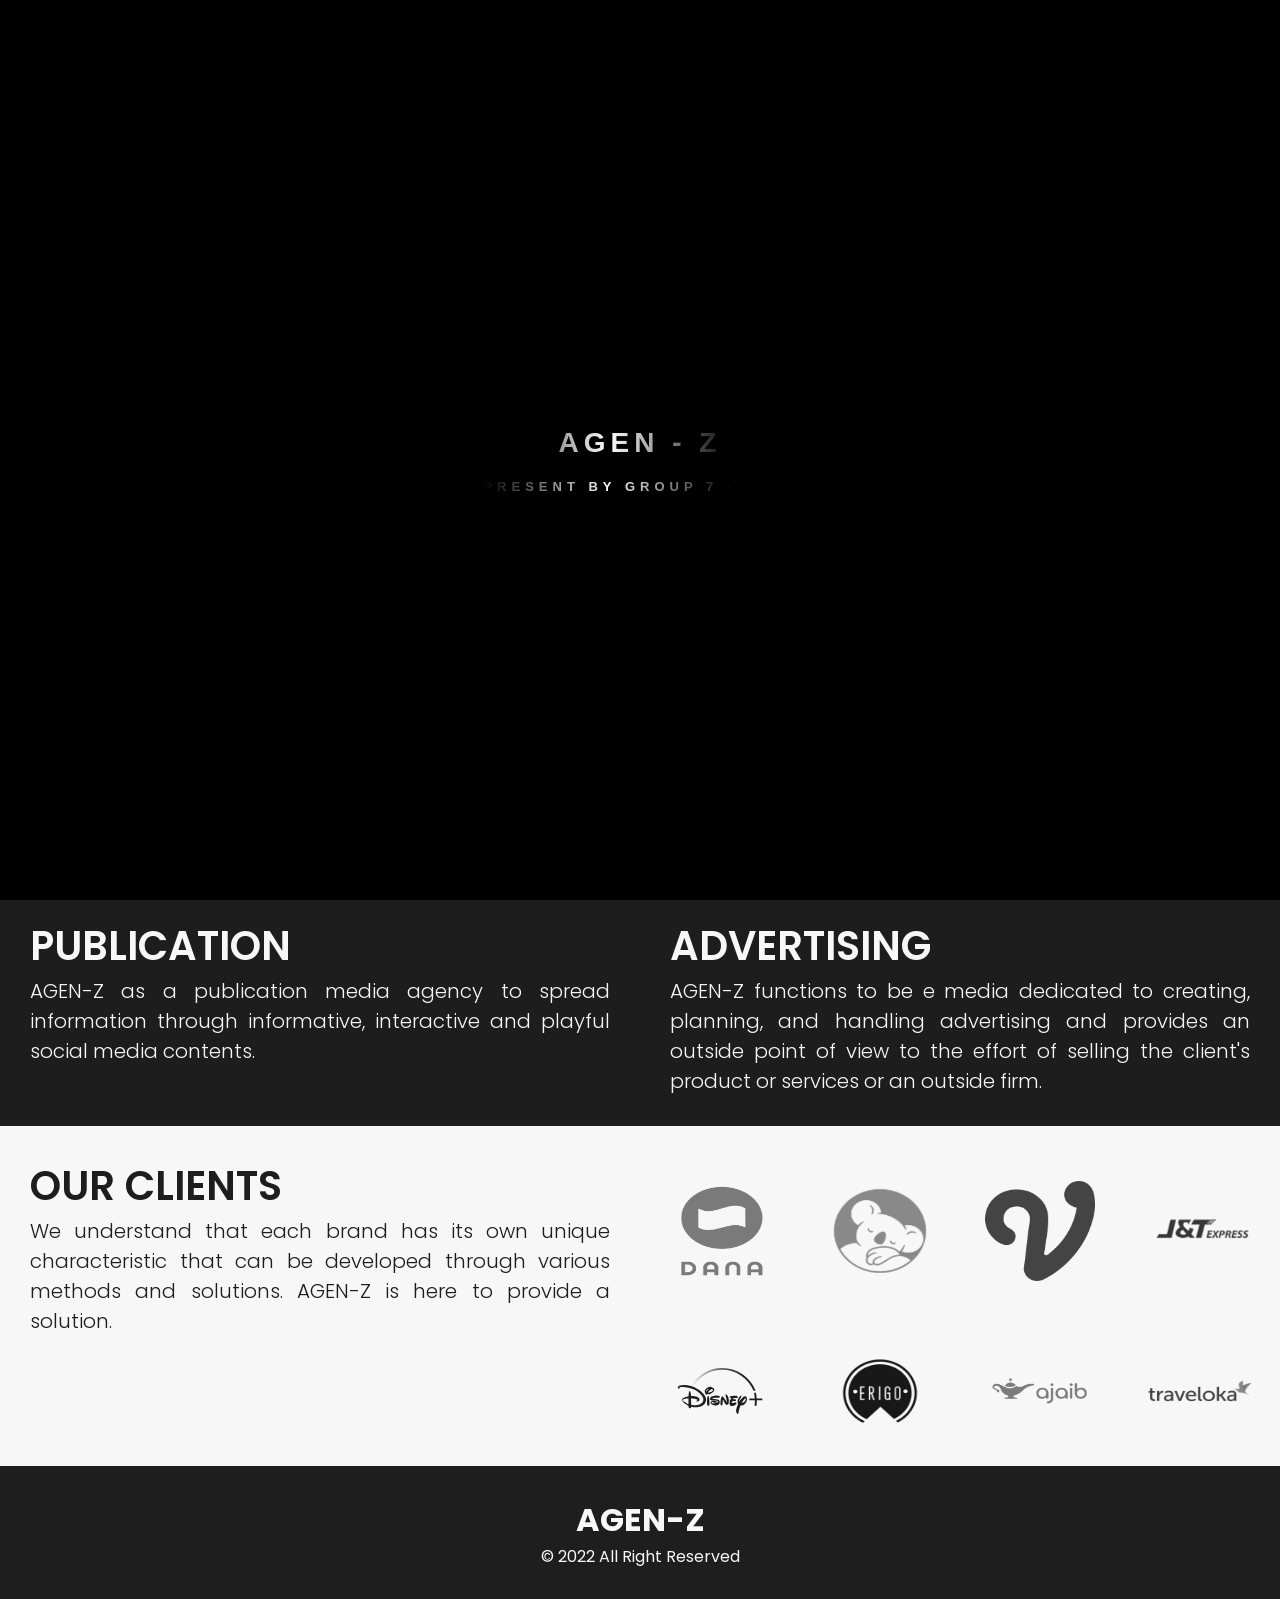
<file: index.html>
<!DOCTYPE html>
<html lang="en">
<head>
    <!-- Required meta tags -->
    <meta charset="utf-8">
    <meta name="viewport" content="width=device-width, initial-scale=1, shrink-to-fit=no">

    <!-- Styles -->
    <link rel="stylesheet" href="./asset/css/styles.css">
    <link rel="preconnect" href="https://fonts.googleapis.com">
    <link rel="preconnect" href="https://fonts.gstatic.com" crossorigin>  
    <link rel="stylesheet" href="https://cdnjs.cloudflare.com/ajax/libs/font-awesome/5.15.4/css/all.min.css"
        integrity="sha512-1ycn6IcaQQ40/MKBW2W4Rhis/DbILU74C1vSrLJxCq57o941Ym01SwNsOMqvEBFlcgUa6xLiPY/NS5R+E6ztJQ=="
        crossorigin="anonymous" referrerpolicy="no-referrer" />
    <link href="https://fonts.googleapis.com/css2?family=Bebas+Neue&family=Poppins:ital,wght@0,200;0,300;0,400;0,500;0,700;0,800;0,900;1,200;1,300;1,400;1,500;1,700;1,800;1,900&display=swap"
        rel="stylesheet">
    <link href="https://fonts.googleapis.com/icon?family=Material+Icons" rel="stylesheet">

    <!-- Script & Jquery -->
    <script src="https://code.jquery.com/jquery-3.6.0.js" integrity="sha256-H+K7U5CnXl1h5ywQfKtSj8PCmoN9aaq30gDh27Xc0jk=" crossorigin="anonymous"></script>
    <script src="/asset/js/script.js"></script>
    <title>Company Profile | Group 7 | 2SE4</title>
</head>
<body>
    <!-- Start Header -->
    <nav>
        <ul class="menu">
            <li class="logo"><a href="#home"><img src="asset/image/AGEN-Z LOGO.png" alt="" /></a></li>
            <li class="item current"><a href="home.html">Home</a></li>
            <li class="item"><a href="company.html">Company</a></li>
            <li class="item"><a href="contact.html">Contact</a></li>
            <li class="toggle"><a href="#"><span class="fa fa-bars"></span></a></li>
        </ul>
    </nav>
    <!-- End Header -->

    <section class="splash-screen">
        <div class="preloader">
            <div class="loading">
                <div class="text">
                    <p class="text-1">AGEN - Z</p>
                    <p style="font-size: 13px;">present by Group 7 - 2SE4</p>
                </div>
            </div>
        </div>
    </section>

    <section class="slider">
        <div class="slider">
            <div class="slides">

                <!--radio buttons start-->
                <input type="radio" name="radio-btn" id="radio1">
                <input type="radio" name="radio-btn" id="radio2">
                <input type="radio" name="radio-btn" id="radio3">
                <input type="radio" name="radio-btn" id="radio4">
                <!--radio buttons end-->

                <div class="slide first">
                    <img class="img-slider" src="asset/image/picture4.jpg" alt="picture slide 1">
                </div>
                <div class="slide">
                    <img class="img-slider" src="asset/image/picture2.jpeg" alt="picture slide 2">
                </div>
                <div class="slide">
                    <img class="img-slider" src="asset/image/picture3.jpg" alt="picture slide 3">
                </div>
                <div class="slide">
                    <img class="img-slider" src="asset/image/picture1.jpg" alt="picture slide 4">
                </div>
                <!-- Image Slider end -->

                <!-- automatic navigation start-->
                <div class="navigation-auto">
                    <div class="auto-btn1"></div>
                    <div class="auto-btn2"></div>
                    <div class="auto-btn3"></div>
                    <div class="auto-btn4"></div>
                </div>
                <!-- automatic navigation end-->
            </div>

            <!-- manual navigation start-->
            <div class="navigation-manual">
                <label for="radio1" class="manual-btn"></label>
                <label for="radio2" class="manual-btn"></label>
                <label for="radio3" class="manual-btn"></label>
                <label for="radio4" class="manual-btn"></label>
            </div>
            <!-- manual navigation end-->
        </div>
    </section>

     <!--Content-->
    <section class="container">
        <div class="row">
            <div class="column-head">
                <h1>LETS WORK TOGETHER</h1>
            </div>
            <div class="column-head">
                <p>SERVICE</p>
            </div>
            <div class="column">
                <h1>PUBLICATION</h1>
                <p>AGEN-Z as a publication media agency to spread information through informative, interactive and playful social media contents.</p>
            </div>
            <div class="column">
                <h1>ADVERTISING</h1>
                <p>AGEN-Z functions to be e media dedicated to creating, planning, and handling advertising 
                    and provides an outside point of  view to the effort of selling the client's product or services or an outside firm.</p>
            </div>
          </div>
    </section>

    <!--Partnership-->
    <section class="partnership">
        <div class="row">
            <div class="column">
                <h1>OUR CLIENTS</h1>
                <p>We understand that each brand has its own unique characteristic
                that can be developed through various methods and solutions.
                AGEN-Z is here to provide a solution.</p>
            </div>
            <div class="flex-column">
                <div class="flex-row">
                  <img class="box" src="/asset/image/dana.png">
                  <img class="box" src="/asset/image/bobobox.png">
                  <img class="box" src="/asset/image/Vidio.png">
                  <img class="box" src="/asset/image/jnt.png">
                </div>
                <div class="flex-row">
                    <img class="box" src="/asset/image/Disney+.svg">
                    <img class="box" src="/asset/image/erigo.png">
                    <img class="box" src="/asset/image/ajaib.png">
                    <img class="box" src="/asset/image/Traveloka.png">
                  </div>
            </div>   
        </div>
    </section>

     <!--Footer-->
    <footer>
        <h1>AGEN-Z</h1>
        <p>&copy; 2022 All Right Reserved</p>
    </footer>

</body>

</html>
</file>
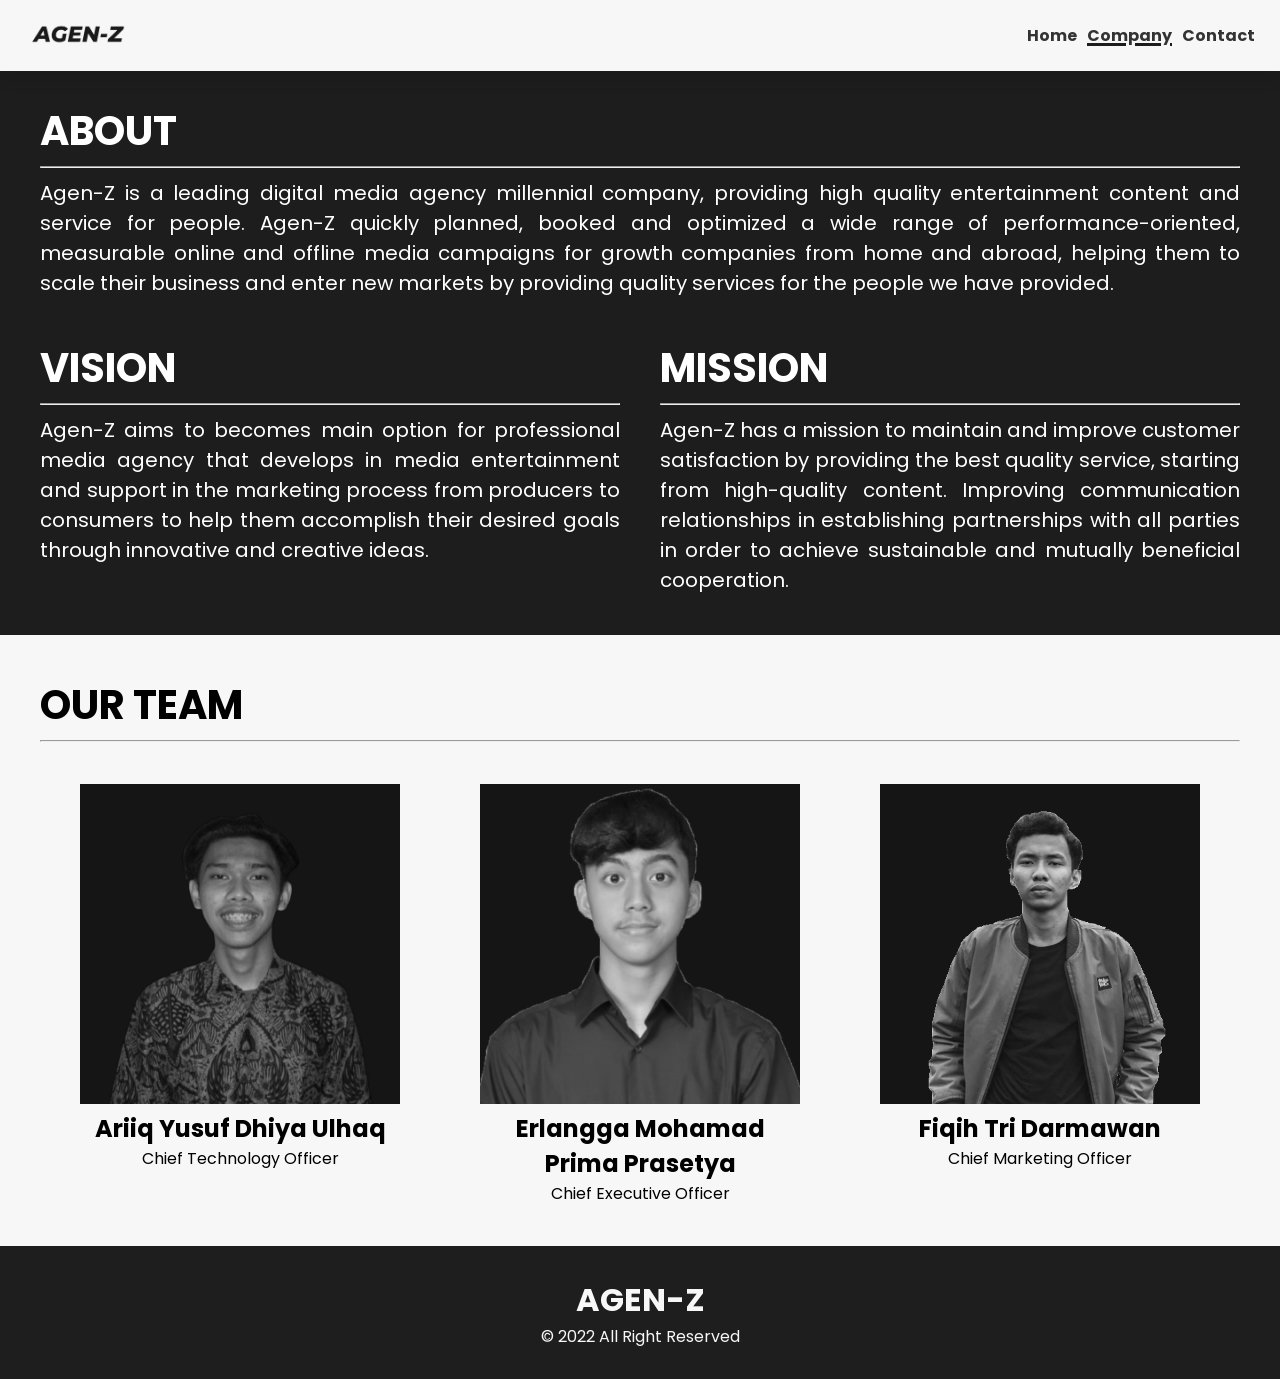
<file: company.html>
<!DOCTYPE html>
<html lang="en">
<head>
    <!-- Required meta tags -->
    <meta charset="utf-8">
    <meta name="viewport" content="width=device-width, initial-scale=1, shrink-to-fit=no">

    <!-- Styles -->
    <link rel="stylesheet" href="./asset/css/styles.css">
    <link rel="preconnect" href="https://fonts.googleapis.com">
    <link rel="preconnect" href="https://fonts.gstatic.com" crossorigin>  
    <link rel="stylesheet" href="https://cdnjs.cloudflare.com/ajax/libs/font-awesome/5.15.4/css/all.min.css"
        integrity="sha512-1ycn6IcaQQ40/MKBW2W4Rhis/DbILU74C1vSrLJxCq57o941Ym01SwNsOMqvEBFlcgUa6xLiPY/NS5R+E6ztJQ=="
        crossorigin="anonymous" referrerpolicy="no-referrer" />
    <link href="https://fonts.googleapis.com/css2?family=Bebas+Neue&family=Poppins:ital,wght@0,200;0,300;0,400;0,500;0,700;0,800;0,900;1,200;1,300;1,400;1,500;1,700;1,800;1,900&display=swap"
        rel="stylesheet">
    <link href="https://fonts.googleapis.com/icon?family=Material+Icons" rel="stylesheet">

    <!-- Script & Jquery -->
    <script src="https://code.jquery.com/jquery-3.6.0.js" integrity="sha256-H+K7U5CnXl1h5ywQfKtSj8PCmoN9aaq30gDh27Xc0jk=" crossorigin="anonymous"></script>
    <script src="/asset/js/script.js"></script>
    <title>Company Profile | Group 7 | 2SE4</title>
</head>
<body>
    <!-- Start Header -->
    <nav>
        <ul class="menu">
            <li class="logo"><a href="#home"><img src="asset/image/AGEN-Z LOGO.png" alt="" /></a></li>
            <li class="item"><a href="home.html">Home</a></li>
            <li class="item current"><a href="company.html">Company</a></li>
            <li class="item"><a href="contact.html">Contact</a></li>
            <li class="toggle"><a href="#"><span class="fa fa-bars"></span></a></li>
        </ul>
    </nav>
    <!-- End Header -->

    <main>
    <section class="about">
        <div class="row-about">
            <div class="column-head-about">
                <h1>ABOUT</h1>
                <hr>
                <p>Agen-Z is a leading digital media agency millennial company, providing high quality entertainment content and service for people. 
                    Agen-Z quickly planned, booked and optimized a wide range of performance-oriented, measurable online and offline media campaigns for growth companies from home and abroad,
                    helping them to scale their business and enter new markets by providing quality services for the people we have provided.</p>
            </div>
            <div class="column-about">
                <h1>VISION</h1>
                <hr>
                <p>Agen-Z aims to becomes main option for professional media agency that develops in media entertainment and support in the marketing process from producers to consumers to help them accomplish their desired goals through innovative and creative ideas.</p>
            </div>
            <div class="column-about">
                <h1>MISSION</h1>
                <hr>
                <p>Agen-Z has a mission to maintain and improve customer satisfaction by providing the best quality service, starting from high-quality content. Improving communication relationships in establishing partnerships with all parties in order to achieve sustainable and mutually beneficial cooperation.</p>
            </div>
        </div>
    </section>

    <section class="profile">
        <div class="team-title">
            <h1>OUR TEAM</h1>
            <hr>
        </div>
        <div class="team">
            <div class="column-profile">
                <div class="row-profile">
                    <img src="/asset/image/Person1.png"alt="" />
                    <h3>Ariiq Yusuf Dhiya Ulhaq</h3>
                    <p>Chief Technology Officer</p>
                </div>
                <div class="row-profile">
                    <img src="/asset/image/Person2.png"alt="" />
                    <h3>Erlangga Mohamad</h3>
                    <h3>Prima Prasetya</h3>
                    <p>Chief Executive Officer</p>
                </div>
                <div class="row-profile">
                    <img src="/asset/image/Person3.png"alt="" />
                    <h3>Fiqih Tri Darmawan</h3>
                    <p>Chief Marketing Officer</p>
                </div>
            </div>
        </div>
    </section>
    </main>

    <footer>
        <h1>AGEN-Z</h1>
        <p>&copy; 2022 All Right Reserved</p>
    </footer>
</body>
</html>
</file>
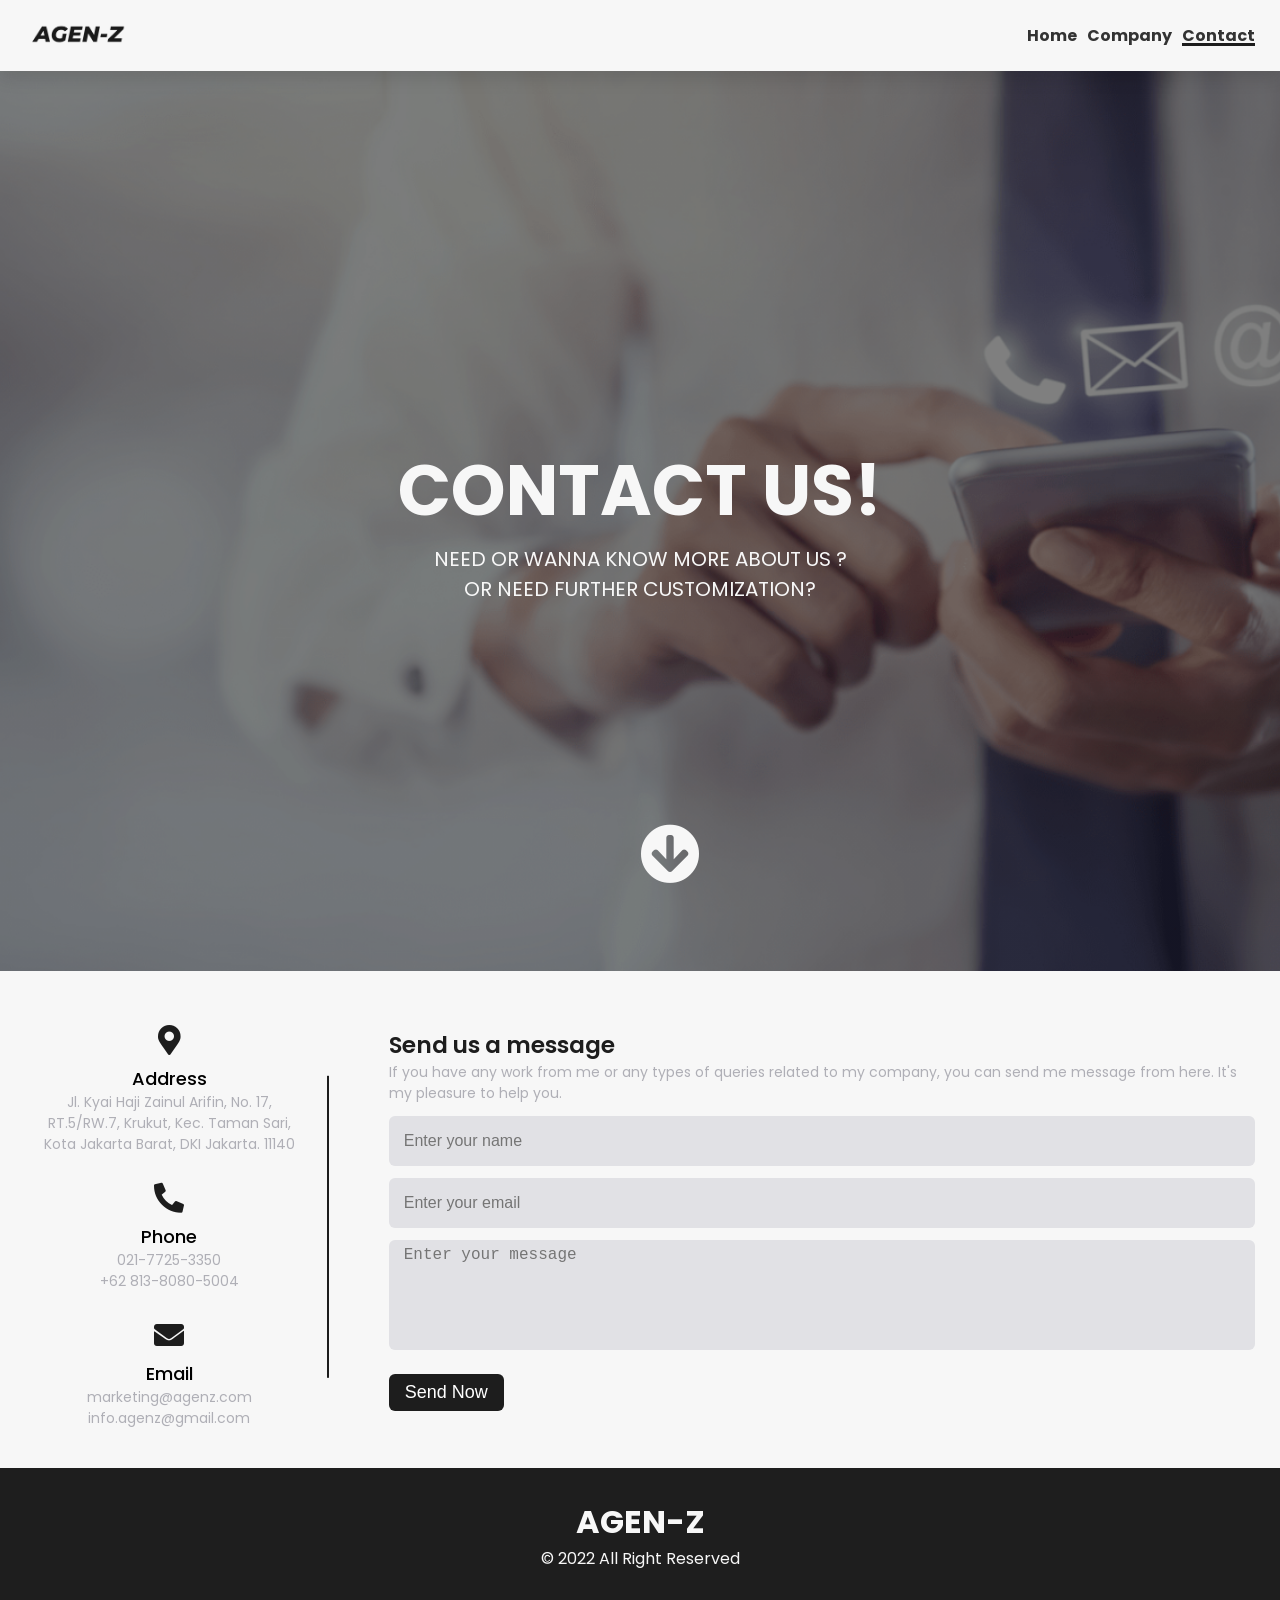
<file: contact.html>
<!DOCTYPE html>
<html lang="en">
<head>
    <!-- Required meta tags -->
    <meta charset="utf-8">
    <meta name="viewport" content="width=device-width, initial-scale=1, shrink-to-fit=no">

    <!-- Styles -->
    <link rel="stylesheet" href="./asset/css/styles.css">
    <link rel="preconnect" href="https://fonts.googleapis.com">
    <link rel="preconnect" href="https://fonts.gstatic.com" crossorigin>  
    <link rel="stylesheet" href="https://cdnjs.cloudflare.com/ajax/libs/font-awesome/5.15.4/css/all.min.css"
        integrity="sha512-1ycn6IcaQQ40/MKBW2W4Rhis/DbILU74C1vSrLJxCq57o941Ym01SwNsOMqvEBFlcgUa6xLiPY/NS5R+E6ztJQ=="
        crossorigin="anonymous" referrerpolicy="no-referrer" />
    <link href="https://fonts.googleapis.com/css2?family=Bebas+Neue&family=Poppins:ital,wght@0,200;0,300;0,400;0,500;0,700;0,800;0,900;1,200;1,300;1,400;1,500;1,700;1,800;1,900&display=swap"
        rel="stylesheet">
    <link href="https://fonts.googleapis.com/icon?family=Material+Icons" rel="stylesheet">

    <!-- Script & Jquery -->
    <script src="https://code.jquery.com/jquery-3.6.0.js" integrity="sha256-H+K7U5CnXl1h5ywQfKtSj8PCmoN9aaq30gDh27Xc0jk=" crossorigin="anonymous"></script>
    <script src="/asset/js/script.js"></script>
    <title>Company Profile | Group 7 | 2SE4</title>
</head>
<body>
    <!-- Start Header -->
    <nav>
      <ul class="menu">
          <li class="logo"><a href="#home"><img src="asset/image/AGEN-Z LOGO.png" alt="" /></a></li>
          <li class="item"><a href="home.html">Home</a></li>
          <li class="item"><a href="company.html">Company</a></li>
          <li class="item current"><a href="contact.html">Contact</a></li>
          <li class="toggle"><a href="#"><span class="fa fa-bars"></span></a></li>
      </ul>
  </nav>
  <!-- End Header -->

    <section class="wrapper">
        <div class="text-card">
            <div class="text-title">
                <h1>CONTACT US!</h1>
                <p>NEED OR WANNA KNOW MORE ABOUT US ?<p>
                <p>OR NEED FURTHER CUSTOMIZATION?</p>
            </div>
            <div class="icon">
                <a href="#form-area"><i class="fa fa-arrow-circle-down 2"></i></a>
            </div>
        </div>
    </section>

    <section id="form-area">
        <div class="form-container">
            <div class="form-content">
              <div class="left-side">
                <div class="address details">
                  <i class="fas fa-map-marker-alt"></i>
                  <div class="topic">Address</div>
                  <div class="text-one">Jl. Kyai Haji Zainul Arifin, No. 17, RT.5/RW.7, Krukut, Kec. Taman Sari, Kota Jakarta Barat, DKI Jakarta. 11140</div>
                </div>
                <div class="phone details">
                  <i class="fas fa-phone-alt"></i>
                  <div class="topic">Phone</div>
                  <div class="text-one">021-7725-3350</div>
                  <div class="text-two">+62 813-8080-5004</div>
                </div>
                <div class="email details">
                  <i class="fas fa-envelope"></i>
                  <div class="topic">Email</div>
                  <div class="text-one">marketing@agenz.com</div>
                  <div class="text-two">info.agenz@gmail.com</div>
                </div>
              </div>
              <div class="right-side">
                <div class="topic-text">Send us a message</div>
                <p>If you have any work from me or any types of queries related to my company, you can send me message from here. It's my pleasure to help you.</p>
              <form>
                <div class="form-input-box">
                  <input type="text" id="nama" name="nama" placeholder="Enter your name">
                </div>
                <div class="form-input-box">
                  <input type="text" id="email" name="email" placeholder="Enter your email">
                </div>
                <div class="form-input-box message-box">
                  <textarea id="message" name="message" placeholder="Enter your message"></textarea>
                </div>
                <div class="form-button" onclick="regist()";>
                  <input type="button" value="Send Now" >
                </div>
              </form>
            </div>
            </div>
          </div>
    </section>

    <footer>
        <h1>AGEN-Z</h1>
        <p>&copy; 2022 All Right Reserved</p>
    </footer>
</body>
</html>
</file>
<file: asset/css/styles.css>
*{
    margin: 0;
    padding: 0;
    box-sizing: border-box;
}

html{
    scroll-behavior: smooth;
    
}

body{
    font-family: 'Poppins', sans-serif;
    background-color: #f7f7f7;
}

::-webkit-scrollbar {
    width: 1rem;
}
  
::-webkit-scrollbar-track {
    background-color: transparent;
}
  
::-webkit-scrollbar-thumb {
    background-color: rgb(80, 80, 80);
    border-radius: 10px;
}

::-webkit-scrollbar-thumb:hover {
    background-color: #333;
}
  

/* LOADING */
.preloader {
    position: fixed;
    top: 0;
    left: 0;
    width: 100%;
    height: 100%;
    z-index: 9999;
    background-color: black;
}

.preloader .loading {
    position: absolute;
    left: 50%;
    top: 50%;
    transform: translate(-50%, -50%);
    font: 14px arial;
}

.preloader p {
    padding-top: 20px;
    font-weight: 700;
    text-align: center;
    font-size: 2em;
    text-transform: uppercase;
    background: linear-gradient(90deg, #000, #fff, #000);
    letter-spacing: 5px;
    -webkit-background-clip: text;
    background-clip: text;
    -webkit-text-fill-color: transparent;
    background-repeat: no-repeat;
    background-size: 80%;
    animation: shine 5s linear infinite;
    position: relative;
}

/* Animasi Kilau */
@keyframes shine {
    0% {
        background-position-x: -500%;
    }
    100% {
        background-position-x: 500%;
    }
}

/* NAVBAR */
nav{
    position: sticky;
    top: 0;
    left: 0;
    right: 0;
    background: #f7f7f7;
    padding: 0 20px;
    box-shadow: 0 0.5rem 1rem rgba(0, 0, 0, 0.1);
    z-index: 1000;
}

nav .menu .logo img {
    height: 2rem;
}

nav ul{
    list-style-type: none;
}

nav a{
    color: #333;
    text-decoration: none;
    font-weight: 700;
}

nav .item.button.first a{
    color: #f7f7f7;
}

nav .menu li{
    font-size: 16px;
    padding: 15px 5px;
}

nav .menu li a{
    display: block;
}

nav .logo a{
    font-size: 1.5em;
}

/*Mobile Menu*/
.menu{
    display: flex;
    flex-wrap: wrap;
    justify-content: space-between;
    align-items: center;
}

.toggle{
    order: 1;
}

.item.button{
    order: 2;
}

.item{
    width: 100%;
    text-align: center;
    order: 3;
    display: none;
}

.item.active{
    display: block;
}

@media all and (min-width:468px) {
    .menu{
        justify-content: center;
    }

    .logo{
        flex: 1;
    }

    .item.button{
        width: auto;
        order: 1;
        display: block;
    }

    .toggle{
        order: 2;
    }

    .button.secondary{
        border: 0;
    }

    .button a{
        text-decoration: none;
        padding: 7px 15px;
        background: rgb(55, 55, 55);
        border: 1px solid rgb(44, 44, 44);
        border-radius: 50em;
    }

    .button.secondary a{
        background: transparent;
    }

    .button a:hover{
        transition: all .25s;
    }

    .button:not(.secondary) a:hover{
        background: #333;
        border-color: rgb(44, 44, 44);
    }

    .button.secondary a:hover{
        background-color: #333;
        color: #f7f7f7;
    }

    @media all and (min-width: 768px) {
        .item{
            display: block;
            width: auto;
            color: #333;
        }

        .toggle{
            display: none;
        }

        .logo{
            order: 0;
        }
        
        .item{
            order: 1;
        }

        .button{
            order: 2;
        }

        .menu li{
            padding: 15px 10px;
        }

        .menu li.button{
            padding-right: 0;
        }
    }
}

/* HOME PAGE */
/* SLIDER */
.slider{
    overflow: hidden;
}
  
.slides{
    width: 500%;
    height: 700px;
    display: flex;
}
  
.slides input{
    display: none;
}
  
.slide{
    width: 20%;
    transition: 2s;
}
  
.slide img{
    width: 100%;
    height: 700px;
}
  
/* manual slider navigation */
.navigation-manual{
    position: absolute;
    width: 100%;
    margin-top: -40px;
    display: flex;
    justify-content: center;
}
  
.manual-btn{
    border: 2px solid #f7f7f7;
    padding: 5px;
    border-radius: 10px;
    cursor: pointer;
    transition: 1s;
}
  
.manual-btn:not(:last-child){
    margin-right: 40px;
}
  
.manual-btn:hover{
    background-color: #f7f7f7;
}
  
#radio1:checked ~ .first{
    margin-left: 0;
}
  
#radio2:checked ~ .first{
    margin-left: -20%;
}
  
#radio3:checked ~ .first{
    margin-left: -40%;
}

#radio4:checked ~ .first{
    margin-left: -60%;
}

/* MAIN */
.container{
    background-color: #1d1d1d;
    text-align: justify;
    color: #f7f7f7;
}

.row h1{
    font-weight: 600;
    font-size: 40px
}

.column-head p{
    font-weight: 300;
    font-size: 30px;
}

.column p{
    font-weight: 300;
    font-size: 20px;
}

.column-head{
    width: 100%;
    padding: 20px 30px;
}

.column {
  float: left;
  width: 50%;
  padding: 10px 30px 30px 30px;
}
  
.row:after {
   content: "";
   display: table;
   clear: both;
}


/* PARTNERSHIP */
.partnership{
    text-align: justify;
    color: #1d1d1d;
}

.flex-column {
    display: flex;
    flex-direction: column;
}

.flex-row {
    float: left;
    width: 50%;
    display: flex;
    flex-direction: row;
    flex-grow: 1;
    margin-top: 10px;
}

.box {
    width: 180px;
    height: 180px;
    flex-basis: 25%;
    padding: 25px;
    filter: grayscale(100%);
}

.box:hover{
    filter: grayscale(0%);
    width: 200px;
    padding: 15px;
    transition: 0.5s;
}

/* COMPANY */
/* CONTENT */
.about{
    background-color: #1d1d1d;
    color: white;
    text-align: justify;
    padding: 10px 20px 20px 20px;
}

.column-head-about{
    width: 100%;
    padding: 20px;
}

.column-head-about h1, .column-about h1, .team-title h1{
    font-size: 40px;
    padding-bottom: 5px;
}

.column-head-about hr, .column-about hr, .team-title hr{
    margin-bottom: 10px;
}

.column-head-about p, .column-about p{
    font-size: 20px;
}

.column-about{
    float: left;
    width: 50%;
    padding: 20px;
}
    
.row-about:after {
    content: "";
    display: table;
    clear: both;
}

.profile{
    padding: 40px
}

.column-profile {
    display: grid;
    grid-template-columns: repeat(auto-fit, 20rem);
    gap: 5em;
    justify-content: center;
}
  
.column-profile .row-profile{
    text-align: center;
}
  
.column-profile .row-profile img {
    margin-top: 2rem;
    width: 100%;
    object-fit: cover;
    filter: grayscale(100%);
}
  
.column-profile .row-profile img:hover {
    filter: grayscale(0%);
}
  
.row-profile h3 {
    font-size: 1.5rem;
}

/* CONTACT */
/* SECTION */
.wrapper{
    justify-content: center;
    align-items: center;
    width: 100%;
    height: 100vh;
    background-color: rgb(23, 23, 23);
    background-image: linear-gradient(rgba(0,0,0,.5), rgba(0,0,0,.5)),
     url(/asset/image/best-contact-us-pages-1520x800.png);
    background-size: cover;
    background-position: center;
    background-repeat: no-repeat;
    display: flex;   
}

.text-title{
    color: #f7f7f7;
    text-align: center;
}

.text-title h1{
    font-size: 70px;
}

.text-title p{
    font-size: 20px;
}

.icon{
    font-size: 60px;
    position: absolute;
    bottom: 0;
    left: 50%;
}

.icon a{
    color: #f7f7f7;
    text-decoration: none;
}

.icon a:active{
    transition: 0.5s;
}

.icon a:hover{
    font-size: 70px;
}

#form-area{
    background: #f7f7f7;
}

.form-container{
   margin: 25px;
}

.form-container .form-content{
    display: flex;
    align-items: center;
    justify-content: space-between;
}

.form-container .form-content .left-side{
    width: 25%;
    height: 100%;
    display: flex;
    flex-direction: column;
    align-items: center;
    justify-content: center;
    margin-top: 15px;
    position: relative;
}

.form-content .left-side::before{
    content: '';
    position: absolute;
    height: 70%;
    width: 2px;
    right: -15px;
    top: 50%;
    transform: translateY(-50%);
    background: #1d1d1d;
}

.form-content .left-side .details{
    margin: 14px;
    text-align: center;
}

.form-content .left-side .details i{
    font-size: 30px;
    color: #1d1d1d;
    margin-bottom: 10px;
}

.form-content .left-side .details .topic{
    font-size: 18px;
    font-weight: 500;
}

.form-content .left-side .details .text-one,
.form-content .left-side .details .text-two,
.right-side p{
    font-size: 14px;
    color: #afafb6;
}

.form-container .form-content .right-side{
    width: 75%;
    margin-left: 75px;
}

.form-content .right-side .topic-text{
    font-size: 23px;
    font-weight: 600;
    color: #1d1d1d;
}

.right-side .form-input-box{
    height: 50px;
    width: 100%;
    margin: 12px 0;
}

.right-side .form-input-box input,
.right-side .form-input-box textarea{
    height: 100%;
    width: 100%;
    border: none;
    outline: none;
    font-size: 16px;
    background: #e1e1e5;
    border-radius: 6px;
    padding: 0 15px;
    resize: none;
}

.right-side .message-box{
    min-height: 110px;
}

.right-side .form-input-box textarea{
    padding-top: 6px;
}

.right-side .form-button{
    display: inline-block;
    margin-top: 12px;
}

.right-side .form-button input[type="button"]{
    color: #fff;
    font-size: 18px;
    outline: none;
    border: none;
    padding: 8px 16px;
    border-radius: 6px;
    background: #1d1d1d;
    cursor: pointer;
    transition: all 0.3s ease;
}
  
.form-button input[type="button"]:hover{
    background: #333;
}


/* SIGN UP */
.login-section{
    min-height: 100vh;
    display: flex;
    align-items: center;
    justify-content: center;
    background: url(/asset/image/picture8.png);
    filter: grayscale(100%);
}

.login-wrapper{
    position: relative;
    max-width: 430px;
    width: 100%;
    background: #f7f7f7;
    padding: 34px;
    border-radius: 6px;
    box-shadow: 0 5px 10px rgba(0,0,0,0.2);
}

.login-wrapper h2{
    position: relative;
    font-size: 24px;
    font-weight: 600;
    color: #333;
}

.login-wrapper h2::before{
    content: '';
    position: absolute;
    left: 0;
    bottom: 0;
    height: 3px;
    width: 20px;
    border-radius: 12px;
    background: #1d1d1d;
}

.login-wrapper form{
    margin-top: 30px;
}

.login-wrapper form .login-box{
    height: 52px;
    margin: 18px 0;
}

form .login-box input,
form .login-box textarea{
    height: 100%;
    width: 100%;
    outline: none;
    padding: 0 15px;
    font-size: 17px;
    font-weight: 400;
    color: #333;
    border: 1.5px solid #C7BEBE;
    border-bottom-width: 2.5px;
    border-radius: 6px;
    transition: all 0.3s ease;
}

.login-box input:focus,
.login-box input:valid{
    border-color: #1d1d1d;
}

form .policy{
    display: flex;
    align-items: center;
}

form h3{
    color: #707070;
    font-size: 14px;
    font-weight: 500;
    margin-left: 10px;
}

.login-box.button input, .login-box.button textarea{
    color: #fff;
    letter-spacing: 1px;
    border: none;
    background: #1d1d1d;
    cursor: pointer;
}

.login-box.button input:hover, .login-box.button textarea:hover {
    background: #1d1d1d;
}

.login-wrapper form .text h3{
    color: #333;
    width: 100%;
    text-align: center;
}

.login-wrapper form .text h3 a{
    font-weight: 800;
    color: #333;
    text-decoration: none;
}

.login-wrapper form .text h3 a:hover{
    text-decoration: underline;
}

/* ADD DATA */
.regist-wrapper{
    display: flex;
    height: 100vh;
    justify-content: center;
    align-items: center;
    background:url(/asset/image/picture7.png);
    filter: grayscale(100%);
}

.regist-container{
    max-width: 1000px;
    width: 100%;
    background-color: #f7f7f7;
    padding: 25px 30px;
    border-radius: 5px;
}

.regist-container .title{
    font-size: 25px;
    font-weight: 700;
    position: relative;
}

.regist-container .title::before{
    content: '';
    position: absolute;
    left: 0;
    bottom: 0;
    height: 3px;
    width: 50px;
    background: #333;
}

.regist-container form .regist-details{
    display: flex;
    flex-wrap: wrap;
    justify-content: space-between;
    margin: 20px 0 12px 0;
}

form .regist-details .regist-box{
    width: calc(100% / 2 - 20px);
    margin-bottom: 15px;
}

.regist-box .details{
    display: block;
    font-weight: 500;
    margin-bottom: 5px;
}

.regist-details .regist-box input,
.regist-details .regist-box select{
    height: 45px;
    width: 100%;
    outline: none;
    border-radius: 5px;
    border: 1px solid rgb(91, 91, 91);
    padding-left: 15px;
    font-size: 16px;
    border-bottom-width: 2px;
    transition: all 0.3s ease;
}

.regist-details .regist-box input:focus,
.regist-details .regist-box input:valid,
.regist-details .regist-box textarea:focus,
.regist-details .regist-box textarea:valid,
.regist-box textarea:focus,
.regist-box textarea:valid{
    border-color: #1d1d1d;
}

.regist-box textarea{
    height: 60px;
    width: 100%;
    outline: none;
    border-radius: 5px;
    border: 1px solid rgb(91, 91, 91);
    padding-left: 15px;
    font-size: 18px;
    border-bottom-width: 2px;
    transition: all 0.3s ease;
}

.regist-button{
    height: 45px;
    margin: 20px 0;
}

.regist-button input{
    height: 100%;
    width: 100%;
    color: #f7f7f7;
    background-color: #333;
    border: none;
    font-size: 18px;
    font-weight: 500;
    letter-spacing: 1px;
    border-radius: 5px;
}

.regist-button input:hover{
    background: #1d1d1d;
}

.current{
    text-decoration: underline solid #1d1d1d 3px;
    border-radius: 10px;
}

/* DASHBOARD */
.card-container {
    margin: 50px 0;
	align-items: start;
	display: grid;
	grid-gap: 16px;
	grid-template-columns: repeat(auto-fit, 400px);
	justify-content: center;
}

.card{
    background-color: #1d1d1d;
    color: #f7f7f7;
    padding: 32px 0;
    border-radius: 10px;
    text-align: center;
    transition: 0.3s;
}

.card-container a{
    text-decoration: none;
}

.card i{
    font-size: 70px;
}

.card i,
.card h1,
.card p{
    cursor: pointer;
}

.card:hover{
    background-color: #f7f7f7;
    color: #1d1d1d;
    box-shadow: 0 1px 2px rgba(0,0,0,0.07), 
                0 2px 4px rgba(0,0,0,0.07), 
                0 4px 8px rgba(0,0,0,0.07), 
                0 8px 16px rgba(0,0,0,0.07),
                0 16px 32px rgba(0,0,0,0.07), 
                0 32px 64px rgba(0,0,0,0.07);
}

.dashboard-about {
  display: flex;
  align-items: center;
  flex-wrap: wrap;
  gap: 4rem;
  background-color: #1d1d1d;
  padding: 2em;
}

.dashboard-about .dashboard-image {
  flex: 1 1 40rem;
}

.dashboard-about .dashboard-image img {
  width: 100%;
}

.dashboard-about .dashboard-content {
  flex: 1 1 40rem;
  color: #f7f7f7;
}

.dashboard-about .dashboard-content h3 {
  font-size: 4.5rem;
  padding-bottom: 1rem;
}

.dashboard-about .dashboard-content p {
  padding: 1rem 0;
  line-height: 2;
  font-size: 1.5rem;
  text-align: justify;
}

/* FOOTER */
footer{
    background-color: #1e1e1e;
    color: #f7f7f7;
    text-align: center;
    padding: 30px 0;
}

/* TABLE */
.tables{
    height: 100vh;
    margin: 1em;
}

table {
    border: 1px solid #ccc;
    border-collapse: collapse;
    margin: 0;
    padding: 0;
    width: 100%;
    table-layout: fixed;
}
  
table caption {
    font-size: 1.5em;
    margin: .5em 0 .75em;
}
  
table tr {
    background-color: #f8f8f8;
    border: 1px solid #ddd;
    padding: .35em;
}
  
table th,
table td {
    padding: .625em;
    text-align: center;
}
  
table th {
    font-size: .85em;
    letter-spacing: .1em;
    text-transform: uppercase;
}
  
/* RESPONSIVE */
@media (min-width: 1600px) and (max-width: 1978px){  
    .column-profile {
        grid-template-columns: repeat(auto-fit, 25rem);
        gap: 5em;
        justify-content: center;
    }

    .row-profile h3 {
        font-size: 1.5rem;
    }

    .row-profile p{
        font-size: 1rem;
    }
}

@media (min-width: 1441px) and (max-width: 1978px) {       
    .flex-column {
        display: block;
        margin-bottom: 20px;
    }
          
    .flex-row {
        width: 50%;
    }
      
    .box {
        width: 100%;
        height: 150px;
        flex-basis: 25%;
        padding: 30px;
        filter: grayscale(100%);
    }
    
    .box:hover{
        filter: grayscale(0%);
        width: 130px;
        padding: 15px;
        transition: 0.5s;
    }
}

@media (min-width: 1281px) and (max-width: 1440px) {       
    .flex-column {
        display: block;
        margin-bottom: 20px;
    }
          
    .flex-row {
        width: 50%;
    }
      
    .box {
        width: 100%;
        height: 150px;
        flex-basis: 25%;
        padding: 25px;
        filter: grayscale(100%);
    }
    
    .box:hover{
        filter: grayscale(0%);
        width: 130px;
        padding: 15px;
        transition: 0.5s;
    }
}

@media (min-width: 1025px) and (max-width: 1280px) {
    /* HOME */
    .slides{
        width: 500%;
        height: 650px;
        display: flex;
    }
      
    .slide img{
        width: 100%;
        height: 650px;
    }

    .flex-column {
        display: block;
        margin-bottom: 20px;
    }
          
    .flex-row {
        width: 50%;
    }
      
    .box {
        width: 120px;
        height: 150px;
        flex-basis: 25%;
        padding: 25px;
        filter: grayscale(100%);
    }
    
    .box:hover{
        filter: grayscale(0%);
        width: 130px;
        padding: 15px;
        transition: 0.5s;
    }
   
}

@media (min-width: 970px) and (max-width: 1210px) {  
    .column-profile {
        grid-template-columns: repeat(auto-fit, 15rem);
    }

    .row-profile h3 {
        font-size: 1.2rem;
    }

    .row-profile p{
        font-size: 0.8rem;
    }
}

@media (min-width: 768px) and (max-width: 1024px){
    /* HOME */
    .slides{
        width: 500%;
        height: 450px;
        display: flex;
    }
      
    .slide img{
        width: 100%;
        height: 450px;
    }
    
    .column {
      width: 100%;
    }
     
    .flex-column {
        display: block;
        margin-bottom: 20px;
    }
        
    .flex-row {
        width: 100%;
    }
    
    .box {
        flex-basis: 25%;
        padding: 30px;
        filter: grayscale(100%);
        margin-bottom: 20px;
    }
        
    .box:hover{
        filter: grayscale(0%);
        width: 60px;
        padding: 5px;
        transition: 0.5s;
    }
}

@media (max-width: 950px) {
    .form-container{
      width: 90%;
      padding: 30px 40px 40px 35px ;
    }
    
    .form-container .form-content .right-side{
     width: 75%;
     margin-left: 55px;
    }

    .dashboard-about .dashboard-content h3 {
        font-size: 3rem;
    }
}

@media (max-width: 820px) {
    .form-container{
      margin: 40px 0;
      height: 100%;
    }
    .form-container .form-content{
      flex-direction: column-reverse;
    }
   .form-container .form-content .left-side{
     width: 100%;
     flex-direction: row;
     margin-top: 40px;
     justify-content: center;
     flex-wrap: wrap;
   }
   .form-container .form-content .left-side::before{
     display: none;
   }
   .form-container .form-content .right-side{
     width: 100%;
     margin-left: 0;
   }
}

@media (min-width: 800px) and (max-width: 969px) {  
    .column-profile {
        grid-template-columns: repeat(auto-fit, 10rem);
    }

    .row-profile h3 {
        font-size: 1rem;
    }

    .row-profile p{
        font-size: 0.6rem;
    }
}

@media (max-width: 799px) {
    .column-about{
        width: 100%;
    }

    .column-profile {
        grid-template-columns: repeat(auto-fit, 20rem);
    }
}

@media (min-width: 481px) and (max-width: 767px) {
    /* HOME */
    .column {
        width: 100%;
    }

    .column-head h1{
        text-align: start;
    }

    .flex-column {
        display: block;
        margin-bottom: 20px;
    }
    
    .flex-row {
        width: 100%;
    }

    .box {
        width: 60px;
        flex-basis: 25%;
        padding: 25px;
        filter: grayscale(100%);
        margin-bottom: 20px;
    }
    
    .box:hover{
        filter: grayscale(0%);
        width: 70px;
        padding: 10px;
        transition: 0.5s;
    }

}

@media (max-width: 584px) {
    .regist-container{
        max-width: 100%;
    }

    form .regist-details .regist-box{
        margin-bottom: 15px;
        width: 100%;
    }

    table {
        border: 0;
    }
    
    table caption {
        font-size: 1.3em;
    }
      
    table thead {
        border: none;
        clip: rect(0 0 0 0);
        height: 1px;
        margin: -1px;
        overflow: hidden;
        padding: 0;
        position: absolute;
        width: 1px;
    }
      
    table tr {
        border-bottom: 3px solid #ddd;
        display: block;
        margin-bottom: .625em;
    }
      
    table td {
        border-bottom: 1px solid #ddd;
        display: block;
        font-size: .8em;
        text-align: right;
    }
      
    table td::before {
        content: attr(data-label);
        float: left;
        font-weight: bold;
        text-transform: uppercase;
    }
      
    table td:last-child {
        border-bottom: 0;
    }
}

@media screen and (max-width:481px) {    
    /* HOME */
    .slides{
        width: 500%;
        height: 300px;
        display: flex;
    }
      
    .slide img{
        width: 100%;
        height: 300px;
    }

    .item.button.first a{
        color: #333;
    }

    .column {
        width: 100%;
    }

    .column-head h1{
        text-align: start;
    }

    .column p{
        font-size: 14px;
    }

    .flex-column {
        display: block;
        margin-bottom: 20px;
    }
    
    .flex-row {
        width: 100%;
    }

    .box {
        width: 80px;
        height: auto;
        flex-basis: 50%;
        padding: 25px;
        filter: grayscale(100%);
        margin-bottom: 20px;
    }
    
    .box:hover{
        filter: grayscale(0%);
        width: 90px;
        padding: 10px;
        transition: 0.5s;
    }
}
</file>
